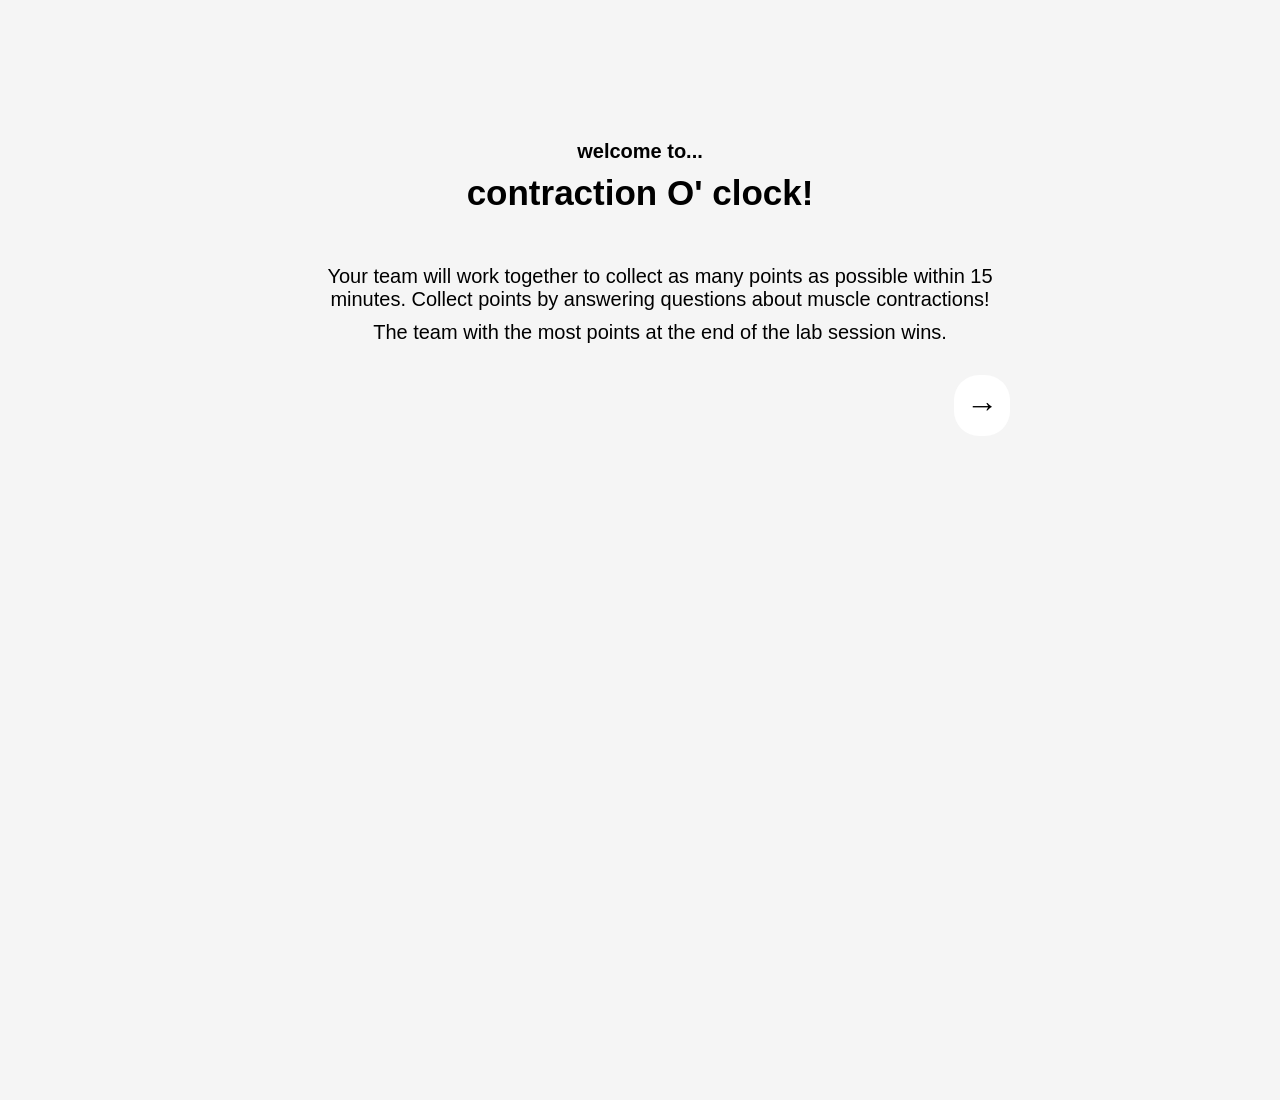
<file: index.html>
<!DOCTYPE html>
<html lang="en">
<head>
    <meta charset="UTF-8">
    <meta name="viewport" content="width=device-width, initial-scale=1.0">
    <title>Document</title>
    <link rel="stylesheet" href="style.css">
</head>

<body>
    <div class="page-wrapper">
    <div class="text-wrapper">
    <h2 class="page-instructions"> welcome to...</h2>
    <h1 class="page-title">contraction O' clock!</h1>
        
        
    


        <div class="slideshow">
  <!-- Hidden radio inputs to track active slide -->
  <input type="radio" name="slides" id="slide1" checked style="display: none;">
  <input type="radio" name="slides" id="slide2" style="display: none;">
  <input type="radio" name="slides" id="slide3" style="display: none;">
  <input type="radio" name="slides" id="slide4" style="display: none;">
 
  <!-- Slides container -->
  <div class="slides-container">
    <!-- Slide 1 -->
    <div class="slide slide-1">
      <p class="game-instructions"> Your team will work together to collect as many points as possible within 15 minutes. Collect points by answering questions about muscle contractions!</p>
      <p class="game-instructions"> The team with the most points at the end of the lab session wins.</p>
    </div>
    <!-- Slide 2 -->
    <div class="slide slide-2">
       <p class="game-instructions">Everyone in your team will take turns to pick a card, then use the muscle model to show the movement. DO NOT show your card to the rest of the team! They’ll answer questions based on your demonstration.</p>
    </div>
    <!-- Slide 3 -->
    <div class="slide slide-3">
       <p class="game-instructions"> To begin, pick up the BIG card for a group practice round. The whole team can work on this card together. </p>
      <p class="game-instructions"> After you finish the practice card, go to the next slide!</p>
    </div>
    <!-- Slide 4 -->
    <div class="slide slide-4">
        <p class="game-instructions"> You have 15 minutes! Begin collecting points!</p>
       <button onclick="startNewGame()">START GAME</button>
    </div>
  </div>

  <!-- Next/Previous Buttons -->
  <!-- Previous buttons -->
  <label for="slide1" class="prev prev-2">←</label> <!-- For slide 2: prev is slide 1 -->
  <label for="slide2" class="prev prev-3">←</label> <!-- For slide 3: prev is slide 2 -->
   <label for="slide3" class="prev prev-4">←</label> <!-- For slide 4: prev is slide 3 -->
 
  <!-- Next buttons -->
  <label for="slide2" class="next next-1">→</label> <!-- For slide 1: next is slide 2 -->
  <label for="slide3" class="next next-2">→</label> <!-- For slide 2: next is slide 3 -->
  <label for="slide4" class="next next-3">→</label> <!-- For slide 3: next is slide 4 -->
</div>

</div>
</div>



    
    <script src="script.js"></script>
</body>

</html>
</file>
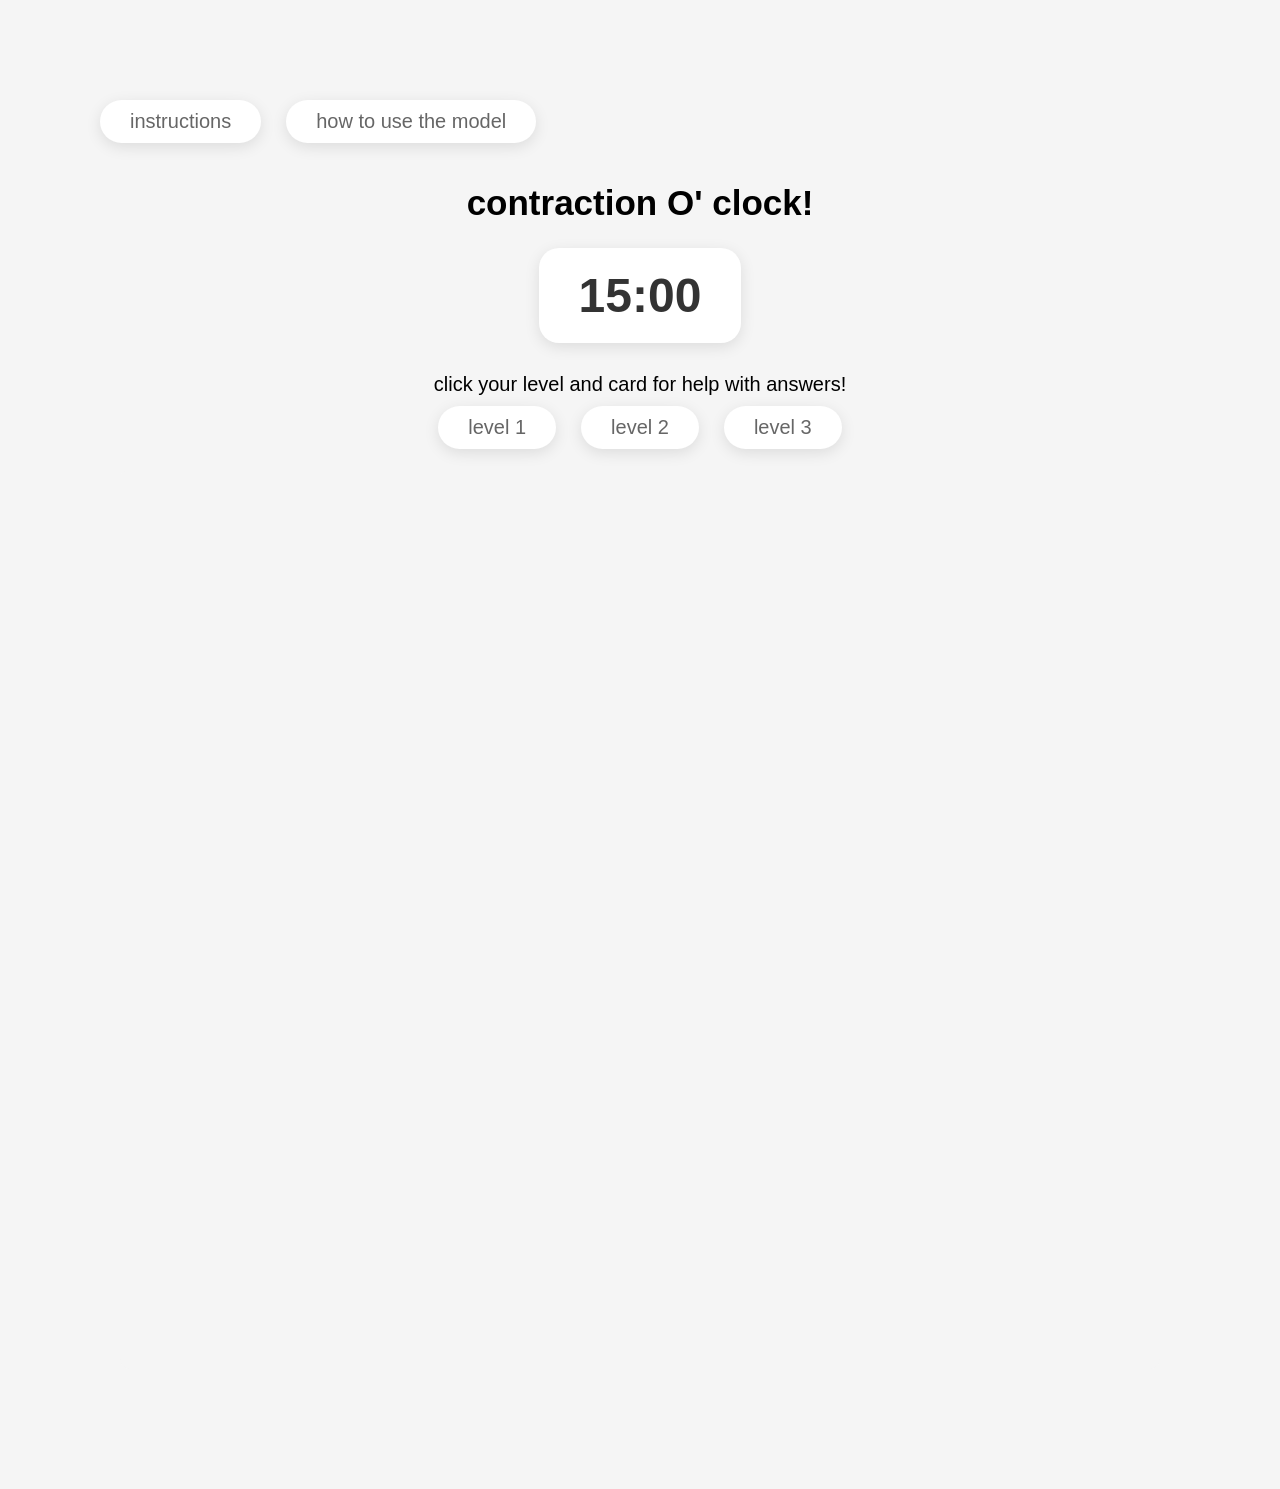
<file: cards.html>
<!DOCTYPE html>
<html lang="en">
<head>
    <meta charset="UTF-8">
    <meta name="viewport" content="width=device-width, initial-scale=1.0">
    <title>Document</title>
    <link rel="stylesheet" href="style.css">
    <div class="nav-buttons">
    <button class="nav-button" onclick="window.location.href= 'instructions.html'">instructions</button>
    <button class="nav-button" onclick="window.location.href= 'model.html'">how to use the model</button>
    </div>
</head>
<body>

   <div class="page-wrapper">
        <h1 class="page-title">contraction O' clock!</h1>

        <div class="timer-container">
    <div class="timer-display" id="timerDisplay">15:00</div>
</div>

        <p class="page-instructions"> click your level and card for help with answers! <p></p>
        
        <!-- Tab Buttons -->
        <div class="tab-buttons">
            <button class="tab-button" onclick="openTab(event, 'tab1')">level 1</button>
            <button class="tab-button" onclick="openTab(event, 'tab2')">level 2</button>
            <button class="tab-button" onclick="openTab(event, 'tab3')">level 3</button>
        </div>

        <!-- Tab Content Container -->
        <div class="container">
            <!-- Tab Contents -->
            <div id="tab1" class="tab-content">
                <p class="page-instructions">If needed, use the hints to help you answer the questions!</p>
                <p class="page-instructions">Answers can be found at the bottom of the card.</p>
                <!--  Cards Section -->
                 <div class="hint-cards-container">
                    <div class="level1-card center-card" data-card-id="level1" data-card-title="1. Name the movement.">
                        <div class="card-label">Q1 Hint</div>
                        <div class="card-content" hidden>
                            <p>In a basic hinge joint, if the joint angle is decreasing, this is known as flexion.</p>
                            <p>If the joint angle is increasing, this is known as extension.</p>
                            <p>Check the model again to see what is happening.</p>
                        </div>
                    </div>

                    <div class="level1-card center-card" data-card-id="level1" data-card-title="2. Name the contraction type.">
                        <div class="card-label">Q2 Hint</div>
                        <div class="card-content" hidden>
                            <p>If the movement is going against gravity, or lifting weight, it is concentric.</p>
                            <p>If the movement is going with gravity or lowering weight, it is eccentric.</p>
                            <p>Check the model again to see what is happening.</p>
                        </div>
                    </div>

                    <div class="level1-card center-card" data-card-id="level1" data-card-title="3. Name the muscle/muscle group that is active in the...">
                        <span class="card-label">Q3 Hint</span>
                        <div class="card-content" hidden>
                            <h3>Upper extremity.</h3>
                            <p>The hinge joint in the upper extremity is the elbow. 
                                Which side (posterior/anterior) of the joint does the muscle group act on in order to produce this movement?
                                Which muscle group is on this side of the joint?</p>
                            <h3>Lower extremity.</h3>
                            <p>The hinge joint in the lower extremity is the knee. 
                                Which side (posterior/anterior) of the joint does the muscle act on in order to produce this movement?
                                Which muscle is on this side of the joint?</p>
                        </div>
                    </div>
                 </div>
            </div>

            <div id="tab2" class="tab-content">
                 <p class="page-instructions">If needed, use the hints to help you answer the questions!</p>
                <p class="page-instructions">Answers can be found by clicking the lettered cards below.</p>
                <!--  Cards Section -->
    <div class="hint-cards-container">
                    <div class="level1-card center-card" data-card-id="level1" data-card-title="1. Name the movement.">
                        <div class="card-label">Q1 Hint</div>
                        <div class="card-content" hidden>
                            <p>In a basic hinge joint, if the joint angle is decreasing, this is known as flexion.</p>
                            <p>If the joint angle is increasing, this is known as extension.</p>
                            <p>Check the model again to see what is happening.</p>
                        </div>
                    </div>

                    <div class="level1-card center-card" data-card-id="level1" data-card-title="2. Name the contraction type.">
                        <div class="card-label">Q2 Hint</div>
                        <div class="card-content" hidden>
                            <p>If the movement is going against gravity, or lifting weight, it is concentric.</p>
                            <p>If the movement is going with gravity or lowering weight, it is eccentric.</p>
                            <p>Check the model again to see what is happening.</p>
                        </div>
                    </div>

                    <div class="level1-card center-card" data-card-id="level1" data-card-title="3. Provide two examples of an activity that requires this movement.">
                        <span class="card-label">Q3 Hint</span>
                        <div class="card-content" hidden>
                            <p>Try to act out the movement being made by the model. In what scenarios (everyday, gym, sports) is this movement used?</p>
                        </div>
                    </div>
                 </div>

                <div class="cards-container">
                    <div class="grey-card" data-card-id="level2A" data-card-title="Card 2A">
                        <span class="card-label">A</span>
                        <div class="card-content" hidden>
                            <h2>1. Name the movement.</h2>
                            <p>Flexion</p>

                            <h2>2. Name the contraction type.</h2>
                            <p>Concentric</p>
                            
                            <h2>3. Provide two examples of an everyday activity that require this movement.</h2>
                            <ul>
                                <li>Lifting a heavy box.</li>
                                <li>Lifting a cup to drink from it</li>
                                <li>Pulling open a heavy door.</li>
                                <li>Carrying groceries.</li>
                            </ul>

                        </div>
                    </div>
                    <div class="grey-card" data-card-id="level2B" data-card-title="Card 2B">
                        <span class="card-label">B</span>
                        <div class="card-content" hidden>
                           <h2>1. Name the movement.</h2>
                            <p>Extension</p>

                            <h2>2. Name the contraction type.</h2>
                            <p>Concentric</p>
                            
                            <h2>3. Provide two examples of an gym exercises that require concentric tricep contraction.</h2>
                            <ul>
                                <li>Tricep dips.</li>
                                <li>Tricep pushdowns.</li>
                                <li>Overhead tricep extensions.</li>
                                <li>Tricep pushups.</li>
                            </ul>
                        </div>
                    </div>
                    <div class="grey-card" data-card-id="level2C" data-card-title="Card 2C">
                        <span class="card-label">C</span>
                        <div class="card-content" hidden>
                            <h2>1. Name the movement.</h2>
                            <p>Extension</p>

                            <h2>2. Name the contraction type.</h2>
                            <p>Eccentric</p>
                            
                            <h2>3. Provide two examples of an everyday activity that require this movement.</h2>
                            <ul>
                                <li>Late swing phase of walking or running.</li>
                                <li>Controlled kicking of a ball or other object.</li>
                            </ul>
                        </div>
                    </div>
                    <div class="grey-card" data-card-id="level2D" data-card-title="Card 2D">
                        <span class="card-label">D</span>
                        <div class="card-content" hidden>
                            <h2>1. Name the movement.</h2>
                            <p>Extension</p>

                            <h2>2. Name the contraction type.</h2>
                            <p>Concentric</p>

                            <h2>3. Provide two examples of an everyday activity that require this muscle action.</h2>
                            <ul>
                                <li>Descending stairs.</li> 
                                <li>Landing from a jump.</li>
                                <li>Walking downhill.</li>
                                <li>Lowering yourself into a chair.</li>
                            </ul>
                            <p>3. </p>
                        </div>
                    </div>
                </div>
            </div>

            <div id="tab3" class="tab-content">
                <div class="cards-container">
                    <div class="grey-card" data-card-id="level3A" data-card-title="Card 3A">
                        <span class="card-label">A</span>
                        <div class="card-content" hidden>
                            <h2>1. Name the actions that happen at the knee joint in each phase of the leg press.</h2>
                            <ul>
                                <li>Part 1: Leg press. knee extension</li>
                                <li>Part 2: Lowering. knee flexion eccentrically</li>
                            </ul>
                            <h2>2. Name the muscle groups and contraction types involved at each phase.</h2>
                            <ul>
                                <li>Part 1: Leg press. concentric quadriceps contraction</li>
                                <li>Part 2: Lowering. eccentric quadriceps contraction</li>
                            </ul>
                        </div>
                    </div>
                    <div class="grey-card" data-card-id="level3B" data-card-title="Card 3B">
                        <span class="card-label">B</span>
                        <div class="card-content" hidden>
                            <h2>1. Demonstrate and name when the triceps are working concentrically and eccentrically.</h2>
                            <ul>
                                <li>Concentric triceps contraction when lifting the weight.</li>
                                <li>Eccentric triceps contraction when lowering the weight.</li>
                            </ul>
                            <h2>2. Name both joints the triceps crosses. What kind of contraction is the triceps doing at the OTHER joint while performing a triceps kick-back?</h2>
                            <ul>
                                <li>The two joints are the shoulder and elbow. </li>
                                <li>The triceps performs an isometric contraction at the shoulder while performing a triceps kick-back.</li>
                            </ul>
                        </div>
                    </div>
                    <div class="grey-card" data-card-id="level3C" data-card-title="Card 3C">
                        <span class="card-label">C</span>
                        <div class="card-content" hidden>
                            <h2>1. What action and contraction type will happen at the knee when you land?</h2>
                            <p>The quadriceps will control the landing with eccentric knee flexion.</p>
                            <h2>2. What action and contraction type will happen at the hip when you land?</h2>
                            <p>The hip extensor muscles (gluteus maximus, hamstrings) will control the landing with eccentric hip flexion.</p>
                        </div>
                    </div>
                    <div class="grey-card" data-card-id="level3D" data-card-title="Card 3D">
                        <span class="card-label">D</span>
                        <div class="card-content" hidden>
                            <h2>1. Name the action and contraction type that happen at the elbow joint in each phase of the pull up.</h2>
                            <ul>
                                <li>Part 1: Pull up. concentric elbow flexion </li>
                                <li>Part 2: Lowering. eccentric elbow extension</li>
                            </ul>
                            <h2>2. Name the action and contraction type that happen at the shoulder joint in each phase of the pull up.</h2>
                            <ul>
                                <li>Part 1: Pull up. concentric shoulder extension</li>
                                <li>Part 2: Lowering. eccentric shoulder flexion</li>
                                <li>Muscles involved: biceps brachii, anterior deltoid, coracobrachialis, pectoralis major</li>
                            </ul>
                        </div>
                    </div>
                </div>
            </div>
        </div>
    </div>

        <!-- Popup Modal -->
    <div id="popupModal" class="modal" onclick="closePopup(event)">
        <div class="modal-content" onclick="event.stopPropagation()">
            <div class="modal-header">
                <h2 id="popupTitle">Title</h2>
                <button class="close-button" onclick="closePopup()">&times;</button>
            </div>
            <div class="modal-body">
                <div id="popupContent">Content goes here</div>
            </div>
        </div>
    </div>

    <script src="script.js"></script>
    
</body>

</html>
</file>
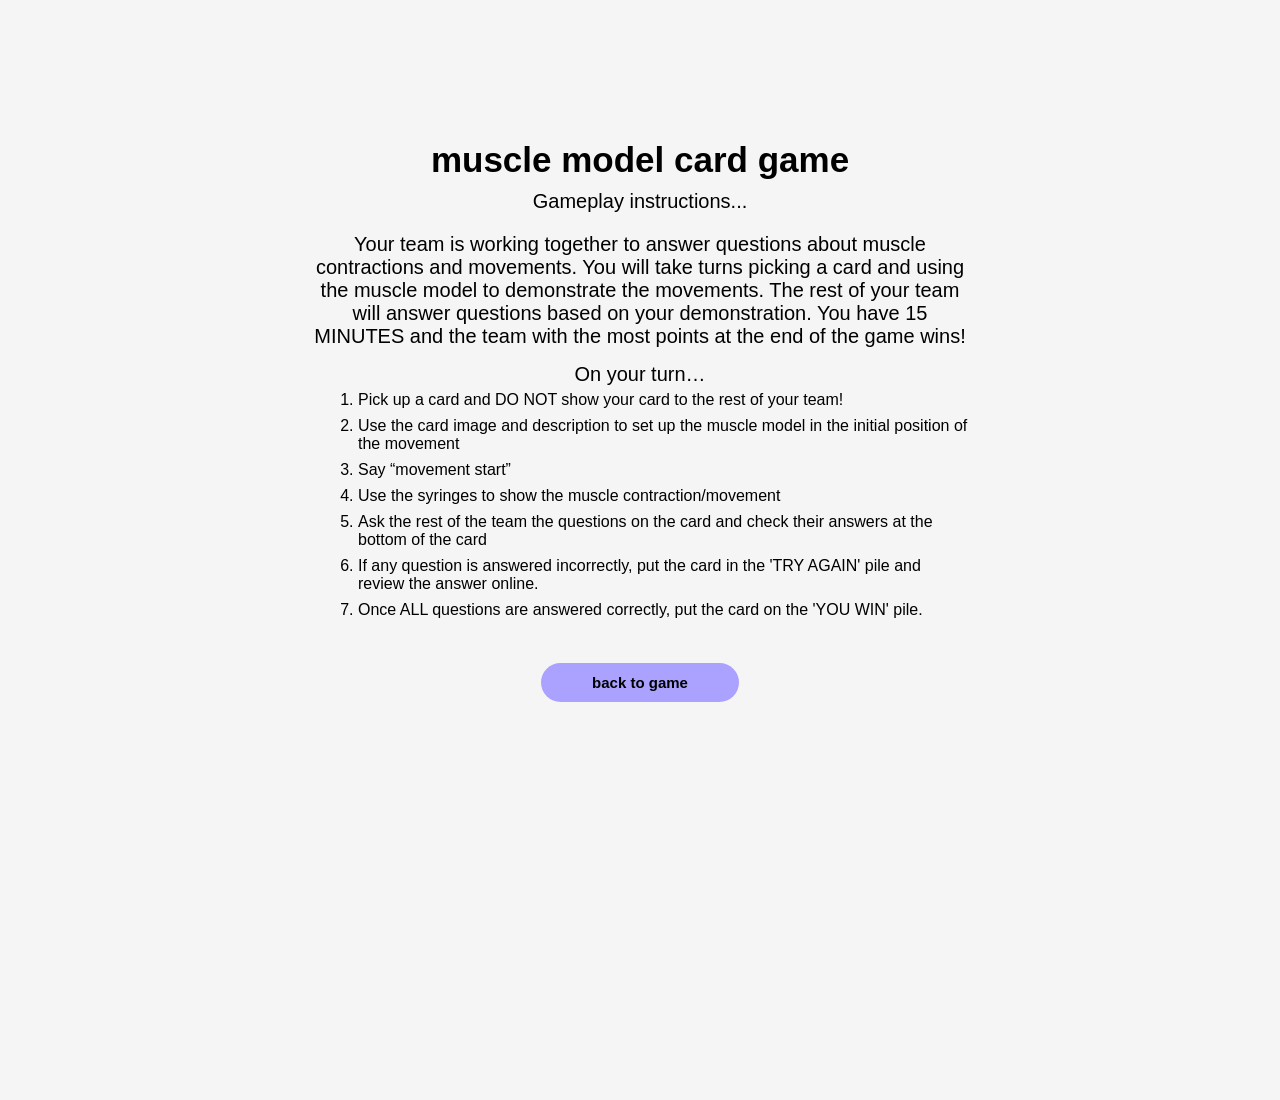
<file: instructions.html>
<!DOCTYPE html>
<html lang="en">
<head>
    <meta charset="UTF-8">
    <meta name="viewport" content="width=device-width, initial-scale=1.0">
    <title>Document</title>
    <link rel="stylesheet" href="style.css">
</head>

<body>
    <div class="page-wrapper">
    <div class="text-wrapper">
    <h1 class="page-title">muscle model card game</h1>
    <p class="page-instructions"> Gameplay instructions... <p>
        <p class="game-instructions">
            Your team is working together to answer questions about muscle contractions and movements. 
            You will take turns picking a card and using the muscle model to demonstrate the movements. 
            The rest of your team will answer questions based on your demonstration.
            You have 15 MINUTES and the team with the most points at the end of the game wins!
        </p>

        <p class="game-instructions"> On your turn… </p>
        <ol>
            <li> Pick up a card and DO NOT show your card to the rest of your team! </li>
            <li> Use the card image and description to set up the muscle model in the initial position of the movement </li>
            <li> Say “movement start” </li>
            <li> Use the syringes to show the muscle contraction/movement </li>
            <li> Ask the rest of the team the questions on the card and check their answers at the bottom of the card </li>
            <li> If any question is answered incorrectly, put the card in the 'TRY AGAIN' pile and review the answer online. </li>
            <li> Once ALL questions are answered correctly, put the card on the 'YOU WIN' pile. </li>
        </ol>

    </div>
    <button onclick="window.location.href= 'cards.html'">back to game</button>
    </div>
</body>

</html>
</file>
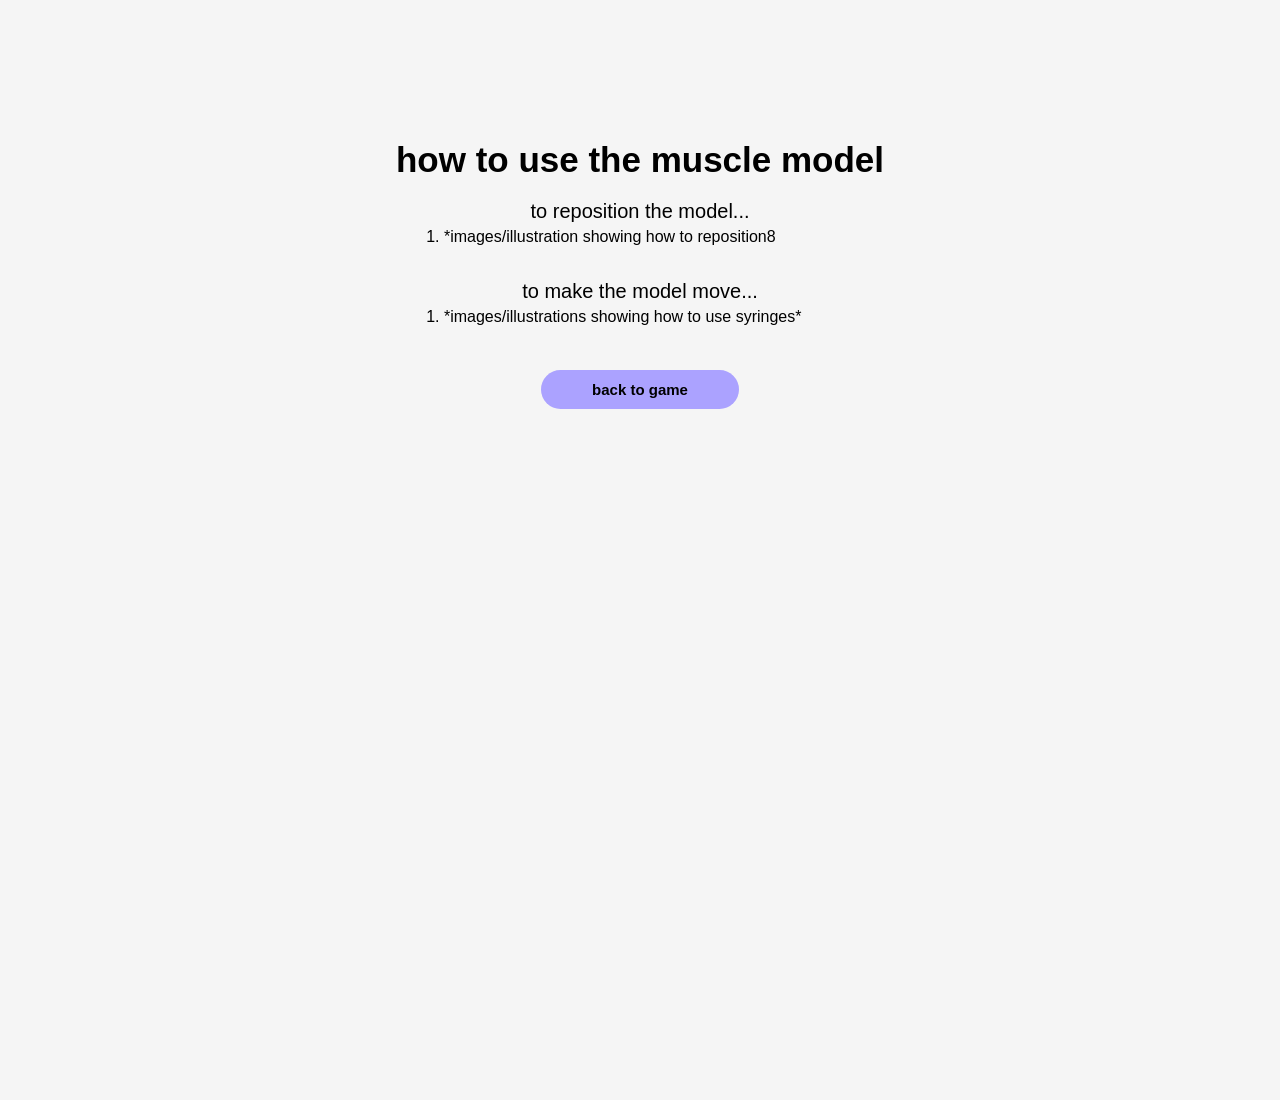
<file: model.html>
<!DOCTYPE html>
<html lang="en">
<head>
    <meta charset="UTF-8">
    <meta name="viewport" content="width=device-width, initial-scale=1.0">
    <title>Document</title>
    <link rel="stylesheet" href="style.css">
</head>

<body>
    <div class="page-wrapper">
    <div class="text-wrapper">
    <h1 class="page-title">how to use the muscle model</h1>
    
        <p class="game-instructions"> to reposition the model...</p>
        <ol>
            <li> *images/illustration showing how to reposition8 </li>
        </ol>

        <p class="game-instructions"> to make the model move... </p>
        <ol>
            <li> *images/illustrations showing how to use syringes*
        </ol>
    </div>
    <button onclick="window.location.href= 'cards.html'">back to game</button>
    </div>
</body>

</html>
</file>
<file: style.css>
* {
    margin: 0;
    padding: 0;
    box-sizing: border-box;
}

body {
    font-family: 'Segoe UI', Tahoma, Geneva, Verdana, sans-serif;
    background: whitesmoke;
    min-height: 100vh;
    padding: 100px;
}

ul, ol {
    margin-bottom: 1rem;
    margin-left: 3rem;
}

li {
    margin-bottom: 0.5rem;
}

.page-wrapper {
    display: flex;
    flex-direction: column;
    align-items: center;
    min-height: 100vh;
    padding: 20px;
    width: 100%;
}

.text-wrapper {
    display: flex;
    flex-direction: column;
    max-width: 700px;
    padding: 20px;
}

.page-title {
    color: black;
    font-size: 35px;
    margin-bottom: 10px;
    text-align: center;
}

.page-instructions {
    color: black;
    font-size: 20px;
    margin-bottom: 10px;
    text-align: center;
}

.game-instructions {
    color: black;
    font-size: 20px;
    margin-top: 10px;
    margin-bottom: 5px;
    text-align: center;
}

.tab-buttons {
    display: flex;
    gap: 25px;
    margin-bottom: 20px;
    justify-content: center;
}

.tab-button {
    padding: 10px 30px;
    border: none;
    background: white;
    cursor: pointer;
    font-size: 20px;
    font-weight: 500;
    transition: all 0.3s ease;
    color: #666;
    border-radius: 100px;
    box-shadow: 0 4px 15px rgba(0, 0, 0, 0.1);
}

.tab-button:hover {
    background: #f0f0f0;
    transform: translateY(-2px);
    box-shadow: 0 6px 20px rgba(0, 0, 0, 0.15);
}

.tab-button.active {
    background: #777777;
    color: white;
}

.container {
    background: whitesmoke;
    border-radius: 10px;
    flex: 1;
    overflow: hidden;
    display: flex;
    flex-direction: column;
    min-height: 100vh;
    width: 100%;
}

.tab-content {
    display: none;
    padding: 20px;
    animation: fadeIn 0.3s ease;
    overflow-y: auto;
    flex: 1;
}

.tab-content.active {
    display: flex;
    flex-direction: column;
}

@keyframes fadeIn {
    from {
        opacity: 0;
    }
    to {
        opacity: 1;
    }
}

.tab-content h2 {
    color: #333;
    margin-bottom: 15px;
}

.tab-content p {
    color: #666;
    line-height: 1.6;
    margin-bottom: 10px;
}

/* Grey Cards Styles */
.cards-container {
    display: grid;
    grid-template-columns: repeat(auto-fit, minmax(200px, 1fr));
    gap: 30px;
    margin-top: 20px;
    justify-items: center;
}



.grey-card {
    aspect-ratio: 3/4;
    width: 100%;
    background-color: #d3d3d3;
    border-radius: 8px;
    cursor: pointer;
    transition: all 0.3s ease;
    box-shadow: 0 2px 8px rgba(0, 0, 0, 0.1);
}

.grey-card:hover {
    background-color: #b8b8b8;
    transform: translateY(-5px);
    box-shadow: 0 4px 12px rgba(0, 0, 0, 0.2);
}

/* Modal Popup Styles */
.modal {
    display: none;
    position: fixed;
    z-index: 1000;
    left: 0;
    top: 0;
    width: 100%;
    height: 100%;
    background-color: rgba(0, 0, 0, 0.5);
    animation: fadeIn 0.3s ease;
}

.modal.active {
    display: flex;
    justify-content: center;
    align-items: center;
}

.modal-content {
    background-color: white;
    padding: 40px;
    border-radius: 10px;
    width: 90%;
    max-width: 1000px;
    max-height: 90vh;
    overflow-y: auto;
    box-shadow: 0 10px 50px rgba(0, 0, 0, 0.3);
    animation: slideIn 0.3s ease;
}

@keyframes slideIn {
    from {
        transform: translateY(-50px);
        opacity: 0;
    }
    to {
        transform: translateY(0);
        opacity: 1;
    }
}

.modal-header {
    display: flex;
    justify-content: space-between;
    align-items: center;
    margin-bottom: 20px;
    border-bottom: 2px solid #f0f0f0;
    padding-bottom: 15px;
}

.modal-header h2 {
    color: #333;
    margin: 0;
}

.close-button {
    background: none;
    border: none;
    font-size: 32px;
    cursor: pointer;
    color: #666;
    transition: color 0.3s ease;
}

.close-button:hover {
    color: #333;
}

.modal-body {
    color: #666;
    line-height: 1.6;
}

.modal-body p {
    margin-bottom: 10px;
}

.card-label {
    display: flex;
    justify-content: center;
    align-items: center;
    height: 100%;
    color: #1e1e1e;
    font-weight: 600;
    font-size: 30px;
}

button {
  cursor: pointer;
  font-weight: 700;
  transition: all 0.2s;
  padding: 10px 50px;
  border-radius: 100px;
  background: #aba2ff;
  border: 1px solid transparent;
  display: flex;
  align-items: center;
  font-size: 15px;
}

.timer-container {
    display: flex;
    justify-content: center;
    margin-bottom: 30px;
}

.timer-display {
    font-size: 48px;
    font-weight: bold;
    color: #333;
    background: #ffffff;
    padding: 20px 40px;
    border-radius: 20px;
    min-width: 150px;
    text-align: center;
    box-shadow: 0 4px 15px rgba(0, 0, 0, 0.1);
    transition: color 0.3s ease;
    margin-top: 15px;
}

.nav-buttons {
    display: flex;


}

.nav-buttons {
    display: flex;
    gap: 25px;
    margin-bottom: 20px;
    justify-content: left
}

.nav-button {
    padding: 10px 30px;
    border: none;
    background: white;
    cursor: pointer;
    font-size: 20px;
    font-weight: 500;
    transition: all 0.3s ease;
    color: #666;
    border-radius: 100px;
    box-shadow: 0 4px 15px rgba(0, 0, 0, 0.1);
}

.nav-button:hover {
    background: #f0f0f0;
    transform: translateY(-2px);
    box-shadow: 0 6px 20px rgba(0, 0, 0, 0.15);
}

.level1-card {
    align-content: center;
    background-color: #e5e0ff;
    padding: 40px;
    max-width: 200px;
    border-radius: 8px;
    cursor: pointer;
    transition: all 0.3s ease;
    box-shadow: 0 2px 8px rgba(0, 0, 0, 0.1);
}

.hint-cards-container {
    display: grid;
    grid-template-columns: repeat(3, 1fr);
    gap: 10px;
    margin-top: 40px;
    margin-bottom: 40px;
    margin-left: auto;
    margin-right: auto;
    width: 100%;
    max-width: 800px;
}

/* Slideshow container */
.slideshow {
  position: relative; /* Parent for absolute children */
  width: 700px; /* Adjust based on your needs */
  height: 300px; /* Adjust based on your needs */
  margin: 2rem auto;
  border-radius: 8px; /* Optional: rounded corners */
  justify-content: center;
  align-items: center;

}

/* Slides container */
.slides-container {
  position: relative;
  max-width: 700px;
  width: 100%;
  height: 100%;
  text-align: center;
  align-content: center;
  justify-content: center;
}
 
/* Individual slides */
.slide {
  position: absolute;
  top: 0;
  left: 0;
  width: 100%;
  height: 100%;
  opacity: 0; /* Hide slides by default */
  transition: opacity 0.3s ease-in-out; /* Smooth fade transition */
}
 
/* Show active slide */
#slide1:checked ~ .slides-container .slide-1,
#slide2:checked ~ .slides-container .slide-2,
#slide3:checked ~ .slides-container .slide-3,
#slide4:checked ~ .slides-container .slide-4 {
  opacity: 1; /* Make active slide visible */
  z-index: 1; /* Ensure active slide is on top */
}
 

/* Base button styles */
.prev, .next {
  position: absolute;
  top: 40%;
  background: rgb(255, 255, 255); /* Semi-transparent background */
  border-radius: 25px;
  color: rgb(0, 0, 0);
  border: none;
  padding: 0.75rem;
  font-size: 2rem;
  cursor: pointer;
  z-index: 10; /* Ensure buttons are above slides */
  transition: background 0.3s ease;
  display: none; /* Hide buttons by default */
}
 
/* Show buttons only for active slide */
#slide1:checked ~ .prev-1,
#slide1:checked ~ .next-1,
#slide2:checked ~ .prev-2,
#slide2:checked ~ .next-2,
#slide3:checked ~ .prev-3,
#slide3:checked ~ .next-3,
#slide4:checked ~ .prev-4,
#slide4:checked ~ .next-4 {
  display: block; /* Show buttons when their slide is active */
}
 
/* Position buttons */
.prev { left: 0
    ; }
.next { right: 0; }
 
/* Hover effect */
.prev:hover, .next:hover {
  background: rgba(209, 209, 209, 0.8);
}
 
/* Optional: Style button arrows */
.prev::before, .next::before {
  font-weight: bold;
}
</file>
